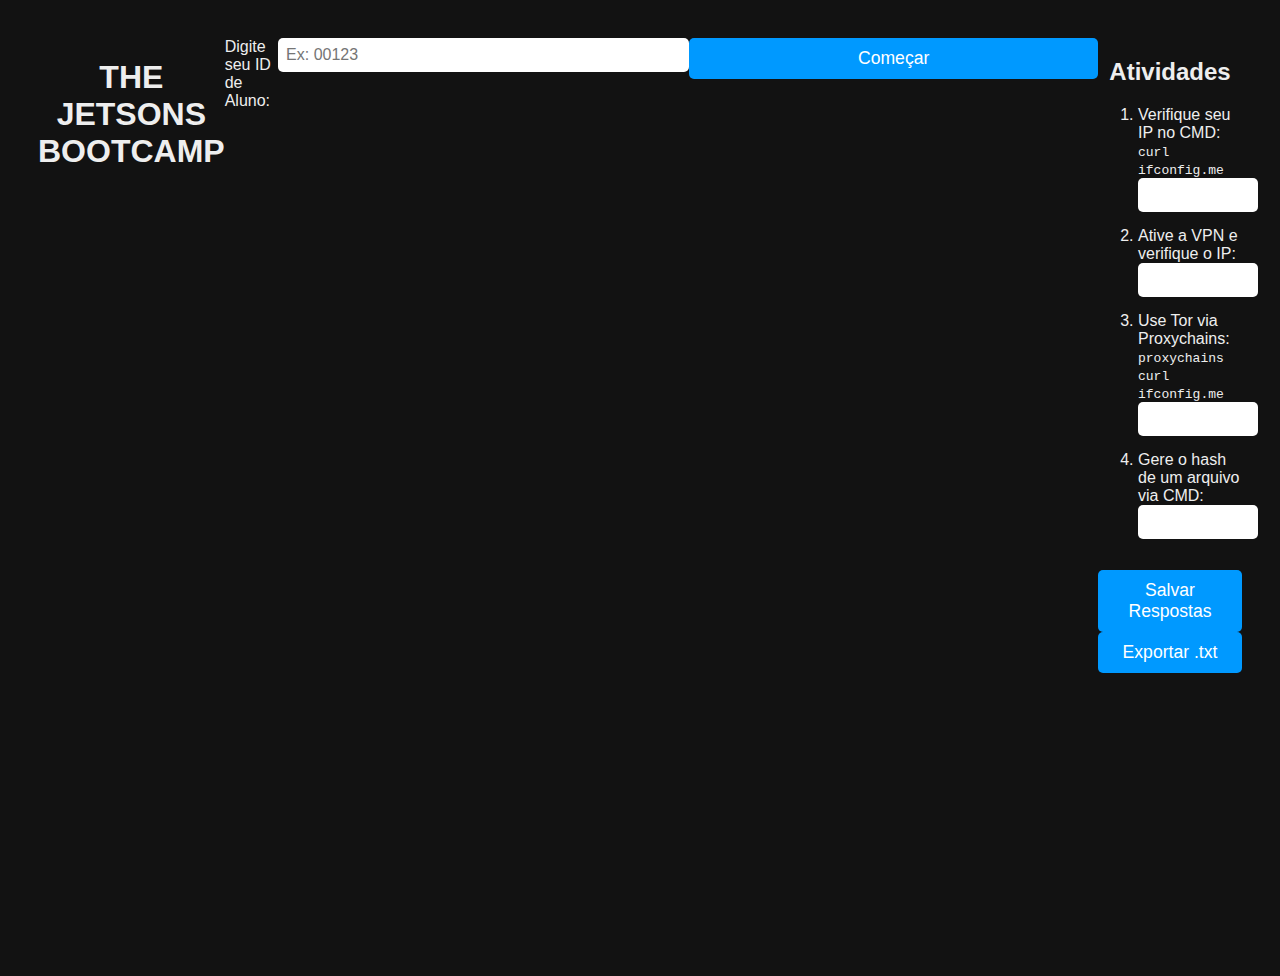
<file: index.html>
<!DOCTYPE html>
<html lang="pt-br">
<head>
  <meta charset="UTF-8">
  <title>THE_JETSONS_BOOTCAMP</title>
  <link rel="stylesheet" href="style.css">
</head>
<body>
  <h1>THE JETSONS BOOTCAMP</h1>

  <label for="studentId">Digite seu ID de Aluno:</label>
  <input type="text" id="studentId" placeholder="Ex: 00123">
  <button onclick="startBootcamp()">Começar</button>

  <div id="activities" class="hidden">
    <h2>Atividades</h2>
    <form onsubmit="saveAnswers(); return false;">
      <ol>
        <li>
          Verifique seu IP no CMD: <code>curl ifconfig.me</code><br/>
          <input type="text" id="ipNormal">
        </li>
        <li>
          Ative a VPN e verifique o IP:<br/>
          <input type="text" id="ipVPN">
        </li>
        <li>
          Use Tor via Proxychains: <code>proxychains curl ifconfig.me</code><br/>
          <input type="text" id="ipTor">
        </li>
        <li>
          Gere o hash de um arquivo via CMD:<br/>
          <input type="text" id="hash">
        </li>
      </ol>
      <button type="submit">Salvar Respostas</button>
      <button type="button" onclick="exportAnswers()">Exportar .txt</button>
    </form>
  </div>

  <script src="script.js"></script>
</body>
</html>
</file>
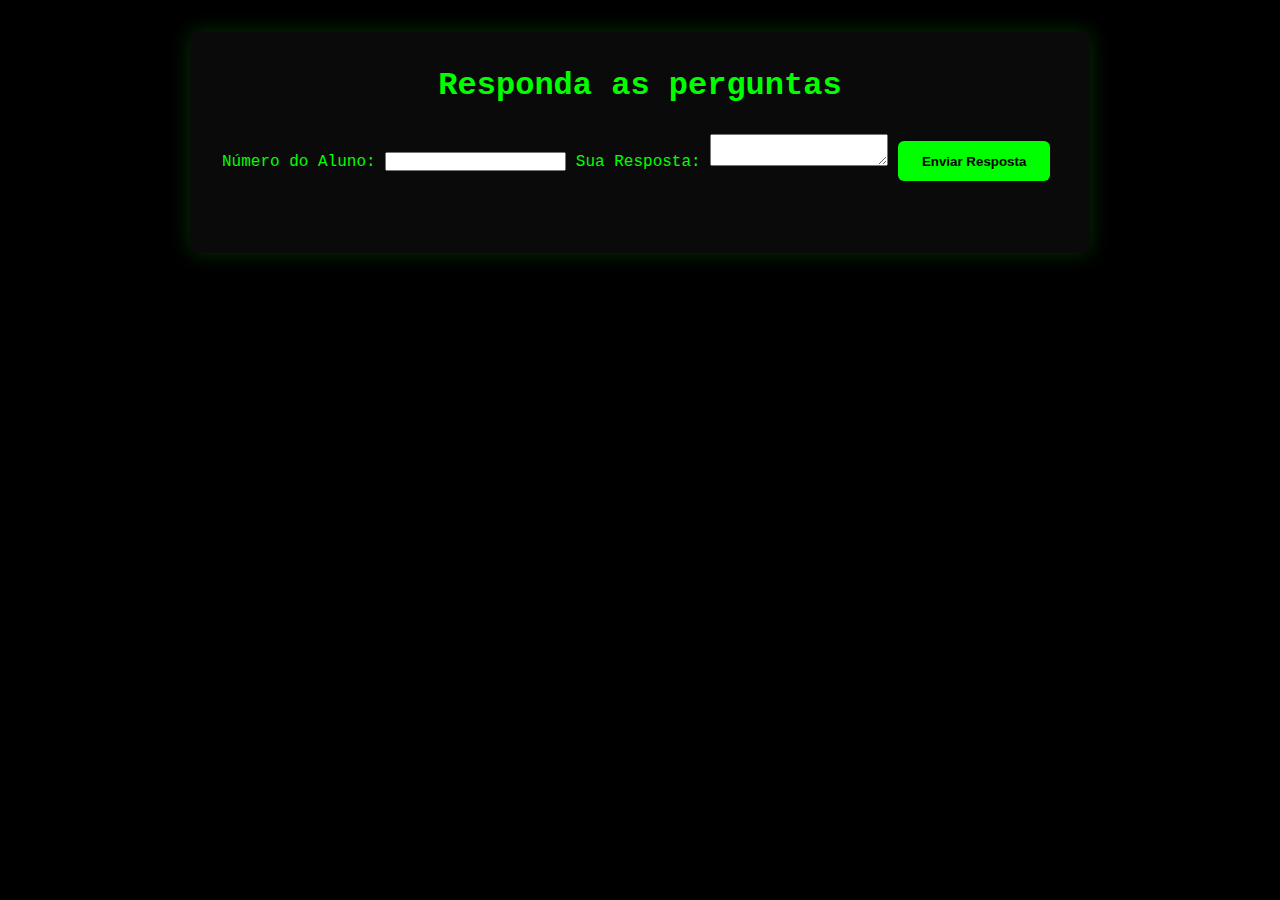
<file: formulario.html>
<!DOCTYPE html>
<html lang="pt-BR">
<head>
  <meta charset="UTF-8" />
  <title>Formulário de Respostas</title>
  <link rel="stylesheet" href="assets/css/style.css" />
</head>
<body>
  <div class="container">
    <h1>Responda as perguntas</h1>

    <form id="respostaForm">
      <label for="userId">Número do Aluno:</label>
      <input type="text" id="userId" required />

      <label for="resposta">Sua Resposta:</label>
      <textarea id="resposta" required></textarea>

      <input type="hidden" id="modulo" value="Modulo 1" />

      <button type="button" onclick="enviar()">Enviar Resposta</button>
    </form>

    <p id="mensagem" style="margin-top: 1rem;"></p>
  </div>

  <script>
    function enviar() {
      const userId = document.getElementById("userId").value.trim();
      const resposta = document.getElementById("resposta").value.trim();
      const modulo = document.getElementById("modulo").value;

      if (!userId || !resposta) {
        document.getElementById("mensagem").textContent = "Preencha todos os campos.";
        return;
      }

      const dados = {
        timestamp: new Date().toISOString(),
        userId,
        modulo,
        ipNormal: "",
        ipVpn: "",
        ipTor: "",
        hash: resposta, // usa o campo de resposta como "hash"
        phishing: "",
        nota: ""
      };

      fetch("https://script.google.com/macros/s/AKfycbz8EzKpLCoQaJYScfwJZyRFGecWTiREkHI8RXypl4IDG2lc46TVowZwq_-0qzPmvpSAeA/exec", {
        method: "POST",
        headers: {
          "Content-Type": "application/json"
        },
        body: JSON.stringify(dados)
      })
        .then(res => res.json())
        .then(retorno => {
          document.getElementById("mensagem").textContent = retorno.mensagem;
        })
        .catch(err => {
          console.error("Erro:", err);
          document.getElementById("mensagem").textContent = "Erro ao enviar. Tente novamente.";
        });
    }
  </script>
</body>
</html>
</file>
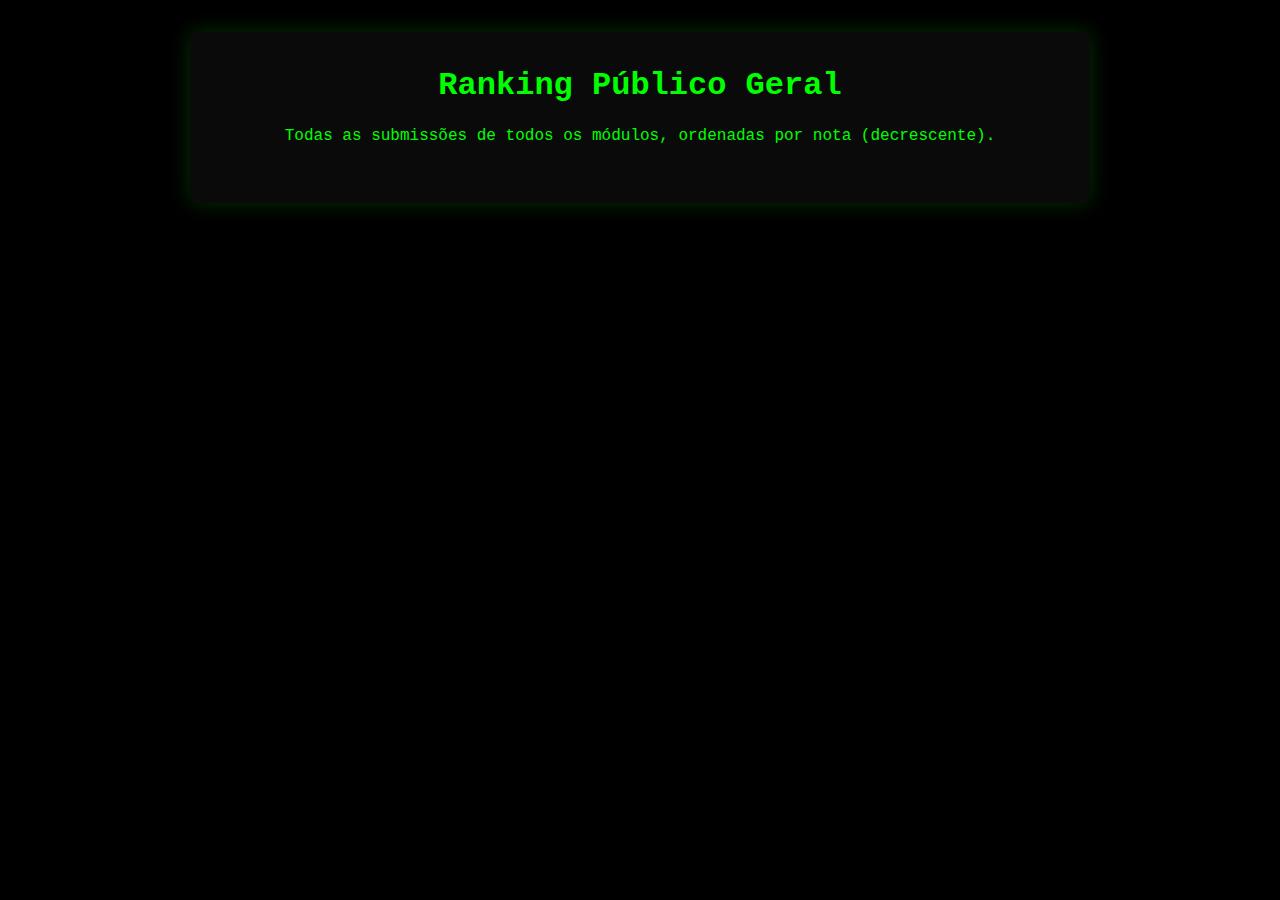
<file: hanking.html>
<!DOCTYPE html>
<html lang="pt-BR">
<head>
  <meta charset="UTF-8" />
  <meta name="viewport" content="width=device-width, initial-scale=1" />
  <title>THE_JETSONS_BOOTCAMP – Ranking Público</title>
  <link rel="stylesheet" href="assets/css/style.css" />
</head>
<body>
  <div class="container">
    <h1>Ranking Público Geral</h1>
    <p>Todas as submissões de todos os módulos, ordenadas por nota (decrescente).</p>
    <div id="tabelaRanking" style="margin-top:1rem;"></div>
  </div>

  <script>
    // Link CSV público da aba "Respostas" da sua planilha
    var URL_CSV =
      "https://docs.google.com/spreadsheets/d/1wcNifnoergqUF7cC7aukxyQIyQTvyUixiiQb0l66sxM/pub?output=csv";

    // Converte CSV em array de objetos
    async function fetchRanking() {
      var resp = await fetch(URL_CSV);
      var csvText = await resp.text();
      var linhas = csvText.trim().split('\n');
      var cabecalho = linhas[0].split(',');
      var dados = linhas.slice(1).map(function(linha) {
        var valores = linha.split(',');
        var obj = {};
        cabecalho.forEach(function(col, idx) {
          obj[col.trim()] = valores[idx] ? valores[idx].trim() : "";
        });
        return obj;
      });
      return dados;
    }

    // Ao carregar, obtém ranking e exibe
    window.addEventListener('DOMContentLoaded', async function() {
      var dados = await fetchRanking();
      // Filtra apenas entradas com "Nota" numérica válida
      var filtrados = dados.filter(function(item) {
        return !isNaN(parseInt(item.Nota));
      });
      // Ordena decrescente pela nota
      filtrados.sort(function(a, b) {
        return parseInt(b.Nota) - parseInt(a.Nota);
      });
      // Monta tabela HTML simples
      var html = '<table style="width:100%; border-collapse:collapse;">';
      html += `
        <tr style="border-bottom:1px solid var(--accent-green);">
          <th style="text-align:left; padding:8px;">Módulo</th>
          <th style="text-align:left; padding:8px;">UserID</th>
          <th style="text-align:left; padding:8px;">Nota</th>
          <th style="text-align:left; padding:8px;">Timestamp</th>
        </tr>`;
      filtrados.forEach(function(item) {
        html += `
          <tr style="border-bottom:1px solid #333;">
            <td style="padding:8px;">${item.Módulo}</td>
            <td style="padding:8px;">${item.UserID}</td>
            <td style="padding:8px;">${item.Nota}</td>
            <td style="padding:8px;">${item.Timestamp}</td>
          </tr>`;
      });
      html += '</table>';
      document.getElementById('tabelaRanking').innerHTML = html;
    });
  </script>
</body>
</html>
</file>
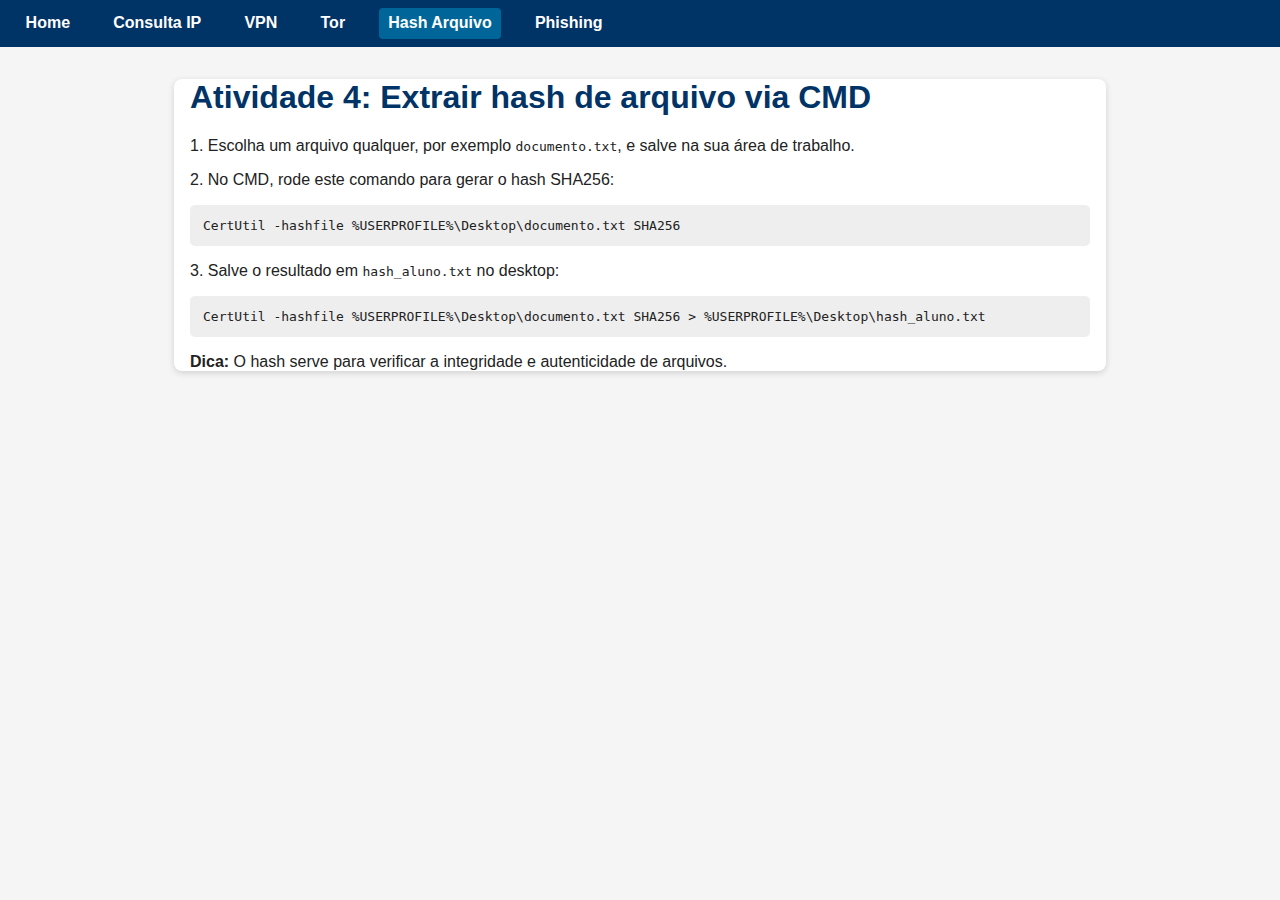
<file: hash.html>
<!DOCTYPE html>
<html lang="pt-BR">
<head>
  <meta charset="UTF-8" />
  <meta name="viewport" content="width=device-width, initial-scale=1" />
  <title>Hash de Arquivo - THE_JETSONS_BOOTCAMP</title>
  <link rel="stylesheet" href="styles.css" />
</head>
<body>
<nav>
  <ul>
    <li><a href="index.html">Home</a></li>
    <li><a href="ip.html">Consulta IP</a></li>
    <li><a href="vpn.html">VPN</a></li>
    <li><a href="tor.html">Tor</a></li>
    <li><a href="hash.html" class="active">Hash Arquivo</a></li>
    <li><a href="phishing.html">Phishing</a></li>
  </ul>
</nav>

<main>
  <h1>Atividade 4: Extrair hash de arquivo via CMD</h1>
  <p>1. Escolha um arquivo qualquer, por exemplo <code>documento.txt</code>, e salve na sua área de trabalho.</p>
  <p>2. No CMD, rode este comando para gerar o hash SHA256:</p>
  <pre><code>CertUtil -hashfile %USERPROFILE%\Desktop\documento.txt SHA256</code></pre>
  <p>3. Salve o resultado em <code>hash_aluno.txt</code> no desktop:</p>
  <pre><code>CertUtil -hashfile %USERPROFILE%\Desktop\documento.txt SHA256 > %USERPROFILE%\Desktop\hash_aluno.txt</code></pre>

  <p><strong>Dica:</strong> O hash serve para verificar a integridade e autenticidade de arquivos.</p>
</main>
</body>
</html>
</file>
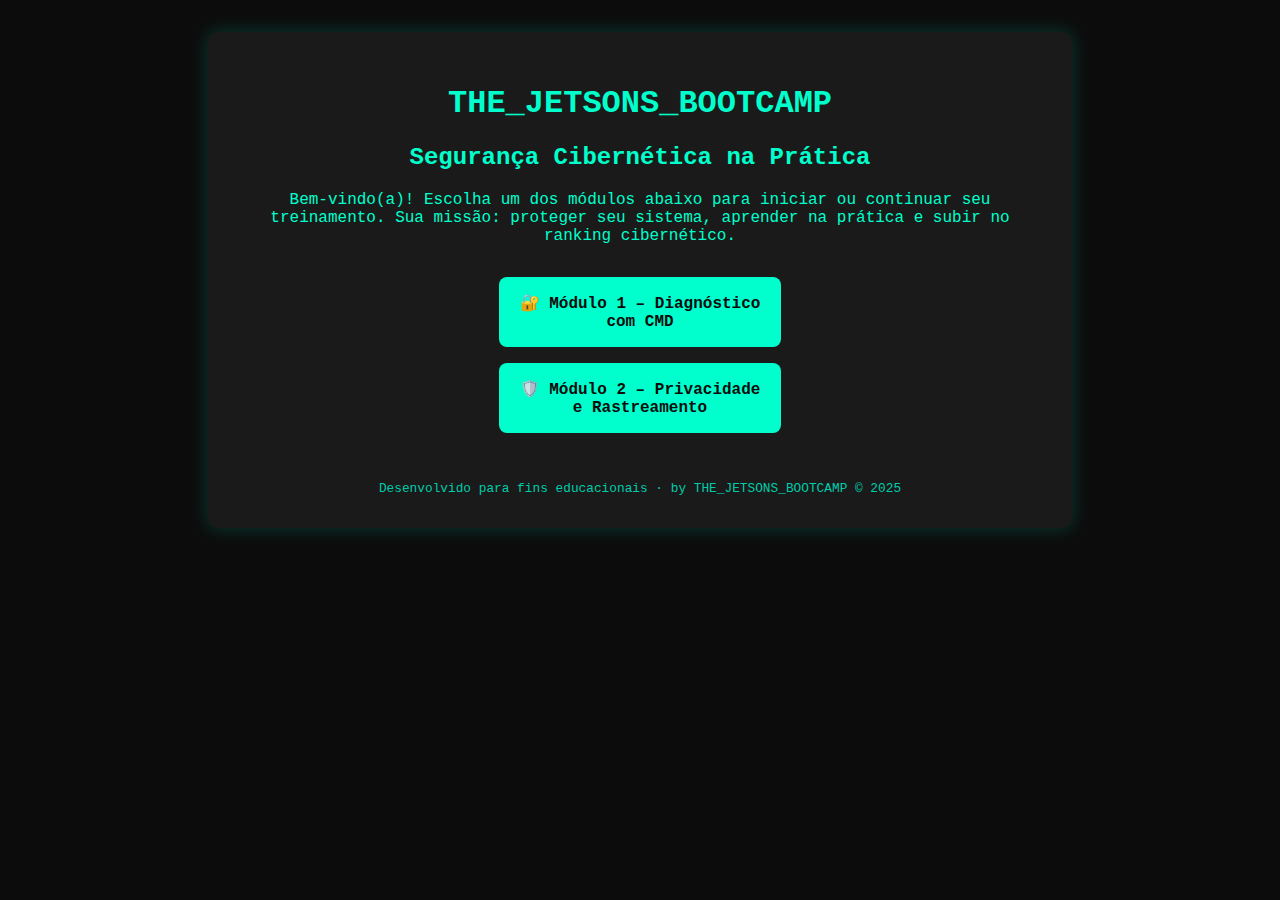
<file: home.html>
<!DOCTYPE html>
<html lang="pt-BR">
<head>
  <meta charset="UTF-8">
  <title>THE_JETSONS_BOOTCAMP - Início</title>
  <style>
    body {
      background-color: #0c0c0c;
      color: #00ffcc;
      font-family: 'Courier New', Courier, monospace;
      margin: 0;
      padding: 2rem;
      display: flex;
      flex-direction: column;
      align-items: center;
    }
    .container {
      background: #1a1a1a;
      padding: 2rem;
      border-radius: 10px;
      max-width: 800px;
      width: 100%;
      box-shadow: 0 0 20px rgba(0, 255, 204, 0.2);
    }
    h1, h2 {
      text-align: center;
      color: #00ffcc;
    }
    p {
      text-align: center;
      margin-bottom: 2rem;
    }
    a.button {
      display: block;
      margin: 1rem auto;
      padding: 1rem;
      background-color: #00ffcc;
      color: #0c0c0c;
      text-align: center;
      text-decoration: none;
      border-radius: 8px;
      font-weight: bold;
      width: 250px;
      transition: background 0.3s;
    }
    a.button:hover {
      background-color: #00ccaa;
    }
    footer {
      margin-top: 3rem;
      font-size: 0.8rem;
      color: #00ccaa;
      text-align: center;
    }
  </style>
</head>
<body>
  <div class="container">
    <h1>THE_JETSONS_BOOTCAMP</h1>
    <h2>Segurança Cibernética na Prática</h2>
    <p>Bem-vindo(a)! Escolha um dos módulos abaixo para iniciar ou continuar seu treinamento. Sua missão: proteger seu sistema, aprender na prática e subir no ranking cibernético.</p>

    <a href="modulo1.html" class="button">🔐 Módulo 1 – Diagnóstico com CMD</a>
    <a href="modulo2.html" class="button">🛡️ Módulo 2 – Privacidade e Rastreamento</a>

    <footer>
      Desenvolvido para fins educacionais · by THE_JETSONS_BOOTCAMP © 2025
    </footer>
  </div>
</body>
</html>
</file>
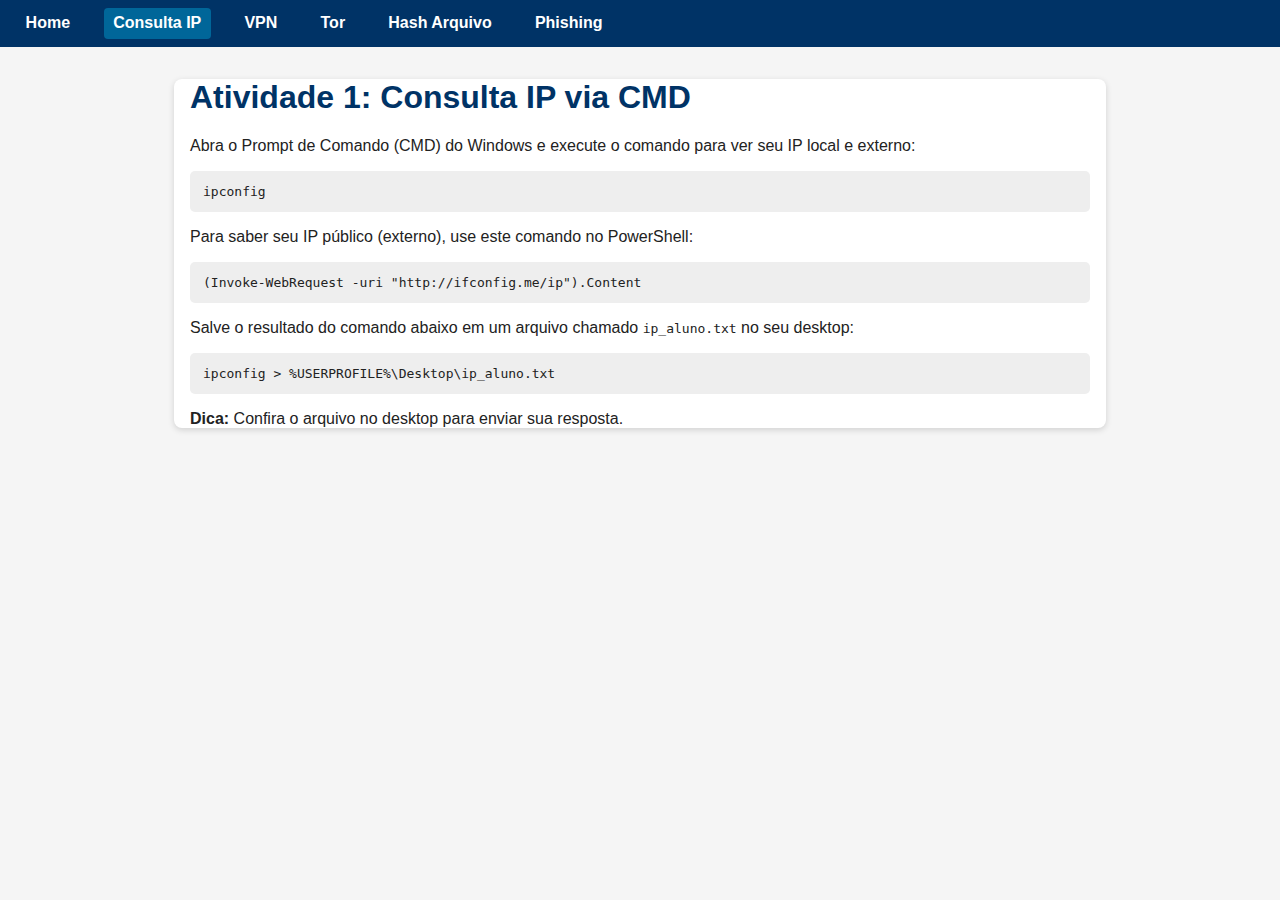
<file: ip.html>
<!DOCTYPE html>
<html lang="pt-BR">
<head>
  <meta charset="UTF-8" />
  <meta name="viewport" content="width=device-width, initial-scale=1" />
  <title>Consulta IP - THE_JETSONS_BOOTCAMP</title>
  <link rel="stylesheet" href="styles.css" />
</head>
<body>
<nav>
  <ul>
    <li><a href="index.html">Home</a></li>
    <li><a href="ip.html" class="active">Consulta IP</a></li>
    <li><a href="vpn.html">VPN</a></li>
    <li><a href="tor.html">Tor</a></li>
    <li><a href="hash.html">Hash Arquivo</a></li>
    <li><a href="phishing.html">Phishing</a></li>
  </ul>
</nav>

<main>
  <h1>Atividade 1: Consulta IP via CMD</h1>
  <p>Abra o Prompt de Comando (CMD) do Windows e execute o comando para ver seu IP local e externo:</p>
  <pre><code>ipconfig</code></pre>
  <p>Para saber seu IP público (externo), use este comando no PowerShell:</p>
  <pre><code>(Invoke-WebRequest -uri "http://ifconfig.me/ip").Content</code></pre>

  <p>Salve o resultado do comando abaixo em um arquivo chamado <code>ip_aluno.txt</code> no seu desktop:</p>
  <pre><code>ipconfig > %USERPROFILE%\Desktop\ip_aluno.txt</code></pre>

  <p><strong>Dica:</strong> Confira o arquivo no desktop para enviar sua resposta.</p>
</main>
</body>
</html>
</file>
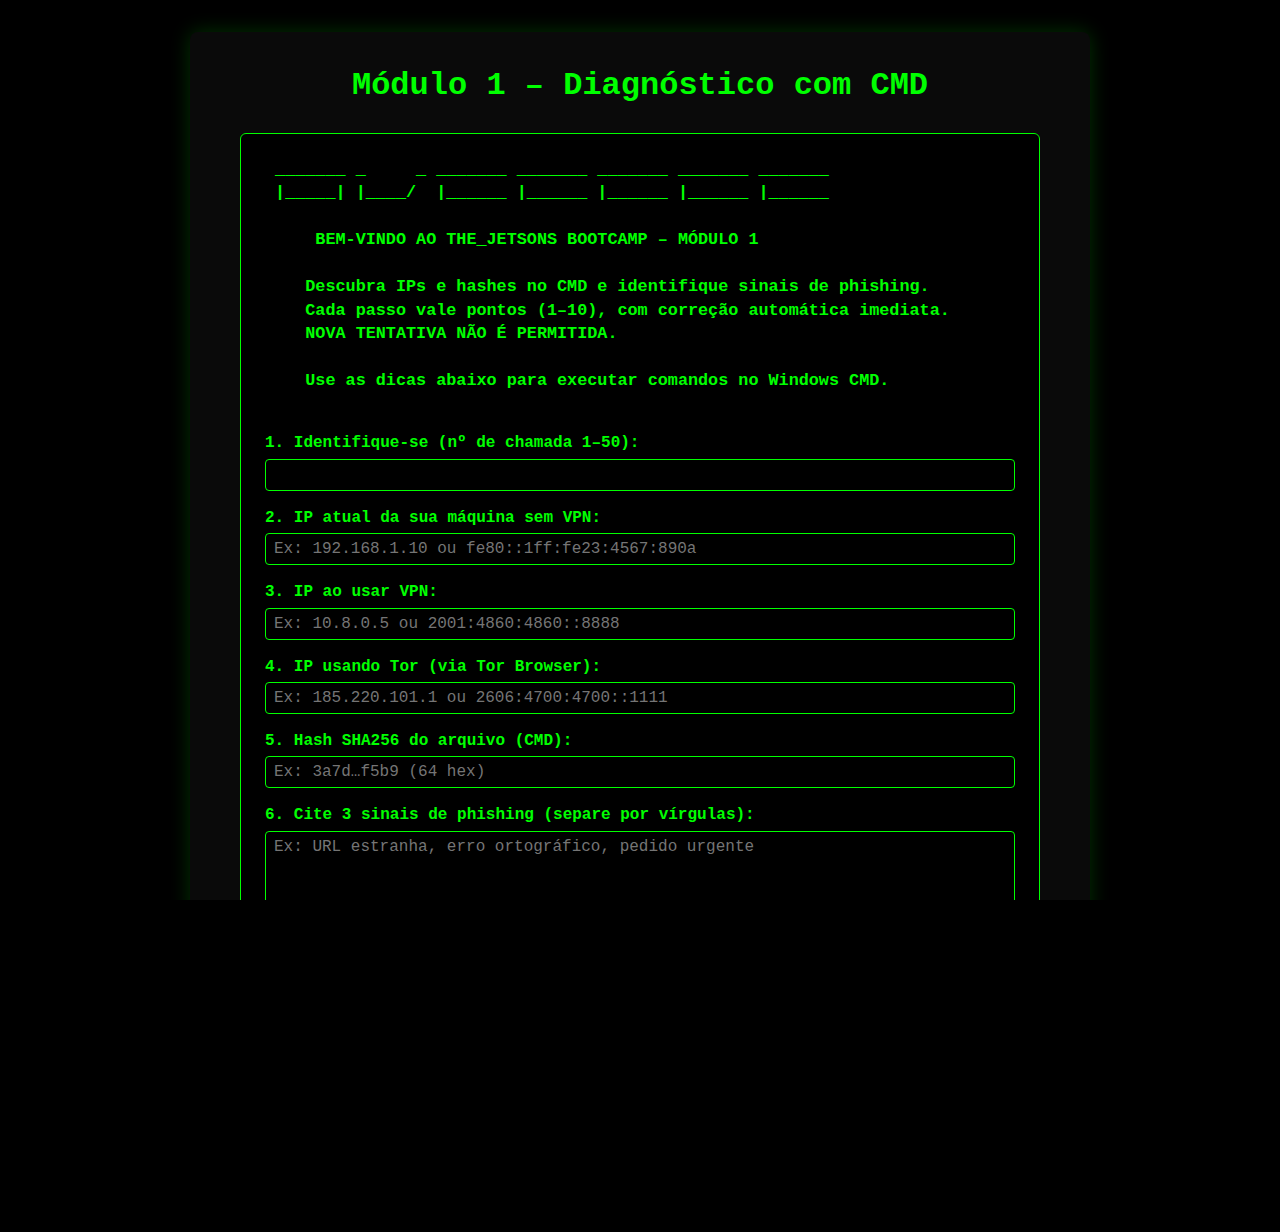
<file: modulo1.html>
<!DOCTYPE html>
<html lang="pt-BR">
<head>
  <meta charset="UTF-8" />
  <meta name="viewport" content="width=device-width, initial-scale=1" />
  <title>THE_JETSONS_BOOTCAMP – Módulo 1</title>
  <link rel="stylesheet" href="assets/css/style.css" />
</head>
<body>
  <div class="container">
    <h1>Módulo 1 – Diagnóstico com CMD</h1>
    <div class="terminal">
      <pre style="font-weight:bold;">
 _______ _     _ _______ _______ _______ _______ _______
 |_____| |____/  |______ |______ |______ |______ |______
 
     BEM-VINDO AO THE_JETSONS BOOTCAMP – MÓDULO 1

    Descubra IPs e hashes no CMD e identifique sinais de phishing.
    Cada passo vale pontos (1–10), com correção automática imediata.
    NOVA TENTATIVA NÃO É PERMITIDA.

    Use as dicas abaixo para executar comandos no Windows CMD.
      </pre>

      <form id="formModulo1">
        <!-- 1) Número de Identificação -->
        <label for="userId">1. Identifique-se (nº de chamada 1–50):</label>
        <input type="number" id="userId" name="userId" min="1" max="50" required />
        <div id="errorUserId" class="error"></div>

        <!-- 2) IP sem VPN -->
        <label for="ipNormal">2. IP atual da sua máquina sem VPN:</label>
        <input type="text" id="ipNormal" name="ipNormal"
               placeholder="Ex: 192.168.1.10 ou fe80::1ff:fe23:4567:890a" required />
        <div id="errorIpNormal" class="error"></div>

        <!-- 3) IP com VPN -->
        <label for="ipVpn">3. IP ao usar VPN:</label>
        <input type="text" id="ipVpn" name="ipVpn"
               placeholder="Ex: 10.8.0.5 ou 2001:4860:4860::8888" required />
        <div id="errorIpVpn" class="error"></div>

        <!-- 4) IP com Tor -->
        <label for="ipTor">4. IP usando Tor (via Tor Browser):</label>
        <input type="text" id="ipTor" name="ipTor"
               placeholder="Ex: 185.220.101.1 ou 2606:4700:4700::1111" required />
        <div id="errorIpTor" class="error"></div>

        <!-- 5) Hash SHA256 -->
        <label for="hashDoc">5. Hash SHA256 do arquivo (CMD):</label>
        <input type="text" id="hashDoc" name="hashDoc"
               placeholder="Ex: 3a7d…f5b9 (64 hex)" required />
        <div id="errorHash" class="error"></div>

        <!-- 6) Sinais de Phishing -->
        <label for="phishingDetect">
          6. Cite 3 sinais de phishing (separe por vírgulas):
        </label>
        <textarea id="phishingDetect" name="phishingDetect" rows="4"
                  placeholder="Ex: URL estranha, erro ortográfico, pedido urgente"
                  required></textarea>
        <div id="errorPhishing" class="error"></div>

        <button type="button" id="btnEnviar1" onclick="avaliarModulo1()">Enviar e Ver Nota</button>
      </form>

      <div id="resultadoModulo1" style="margin-top:1.5rem;"></div>

      <!-- Botão Voltar ao Menu -->
      <a href="index.html" class="button" style="margin-top:1rem;">↩️ Voltar ao Menu</a>
    </div>
  </div>

  <script>
    // Validação IPv4
    function isIPv4(ip) {
      var partes = ip.split('.');
      if (partes.length !== 4) return false;
      for (var i = 0; i < partes.length; i++) {
        var p = partes[i];
        if (!/^\d+$/.test(p)) return false;
        var num = parseInt(p, 10);
        if (num < 0 || num > 255) return false;
      }
      return true;
    }

    // Validação IPv6 (8 grupos hex de 1–4 dígitos separados por ":")
    function isIPv6(ip) {
      var regexIPv6 = /^([0-9a-fA-F]{1,4}:){7}[0-9a-fA-F]{1,4}$/;
      return regexIPv6.test(ip);
    }

    // Validação combinada (IPv4 ou IPv6)
    function validaIP(ip) {
      return isIPv4(ip) || isIPv6(ip);
    }

    function avaliarModulo1() {
      // Desabilita o botão para impedir nova tentativa
      document.getElementById('btnEnviar1').disabled = true;

      // Limpa erros anteriores
      document.getElementById('errorUserId').textContent = '';
      document.getElementById('errorIpNormal').textContent = '';
      document.getElementById('errorIpVpn').textContent = '';
      document.getElementById('errorIpTor').textContent = '';
      document.getElementById('errorHash').textContent = '';
      document.getElementById('errorPhishing').textContent = '';

      var total = 0;

      // 1) Número de Identificação (1 ponto)
      var userId = document.getElementById('userId').value.trim();
      if (!userId || isNaN(userId) || +userId < 1 || +userId > 50) {
        document.getElementById('errorUserId').textContent = 'Informe um número entre 1 e 50.';
      } else {
        total += 1;
      }

      // 2) IP sem VPN (2 pontos)
      var ipNormal = document.getElementById('ipNormal').value.trim();
      if (!validaIP(ipNormal)) {
        document.getElementById('errorIpNormal').textContent =
          'IP inválido (IPv4 ou IPv6 esperado).';
      } else {
        total += 2;
      }

      // 3) IP com VPN (2 pontos)
      var ipVpn = document.getElementById('ipVpn').value.trim();
      if (!validaIP(ipVpn)) {
        document.getElementById('errorIpVpn').textContent =
          'IP inválido (IPv4 ou IPv6 esperado).';
      } else {
        total += 2;
      }

      // 4) IP com Tor (2 pontos)
      var ipTor = document.getElementById('ipTor').value.trim();
      if (!validaIP(ipTor)) {
        document.getElementById('errorIpTor').textContent =
          'IP inválido (IPv4 ou IPv6 esperado).';
      } else {
        total += 2;
      }

      // 5) Hash SHA256 (1 ponto)
      var hash = document.getElementById('hashDoc').value.trim();
      if (!/^[a-f0-9]{64}$/i.test(hash)) {
        document.getElementById('errorHash').textContent =
          'Hash SHA256 inválido (precisa ter 64 caracteres hexadecimais).';
      } else {
        total += 1;
      }

      // 6) Sinais de Phishing (1 ponto; conta itens separados por vírgula)
      var phishingText = document.getElementById('phishingDetect').value.trim();
      var itens = phishingText.split(',')
        .map(function(s) { return s.trim(); })
        .filter(function(s) { return s !== ''; });
      if (itens.length < 3) {
        document.getElementById('errorPhishing').textContent =
          'Informe ao menos 3 sinais, separados por vírgula.';
      } else {
        total += 1;
      }

      // 7) Bônus de preenchimento completo (2 pontos se total ≥ 8)
      if (total >= 8) {
        total += 2;
      }
      if (total > 10) total = 10;

      // Exibe resultado ao aluno
      var resDiv = document.getElementById('resultadoModulo1');
      resDiv.innerHTML = `
        <h2>✅ Sua Nota no Módulo 1: ${total} / 10</h2>
        <ul style="margin-left:1.2rem;">
          <li>1 ponto – Número de chamada válido (1–50)</li>
          <li>2 pontos – IP sem VPN (IPv4 ou IPv6 correto)</li>
          <li>2 pontos – IP com VPN (IPv4 ou IPv6 correto)</li>
          <li>2 pontos – IP via Tor (IPv4 ou IPv6 correto)</li>
          <li>1 ponto – Hash SHA256 válido (64 hexadecimais)</li>
          <li>1 ponto – ≥ 3 sinais de phishing (separados por vírgula)</li>
          <li>2 pontos – Bônus se os itens acima (1–6) estiverem corretos</li>
        </ul>
      `;

      // --- ENVIO AO BACKEND (Apps Script) ---
      var URL_DO_WEB_APP =
        "https://script.google.com/macros/s/AKfycbz8EzKpLCoQaJYScfwJZyRFGecWTiREkHI8RXypl4IDG2lc46TVowZwq_-0qzPmvpSAeA/exec";

      var payload = {
        modulo: 'Módulo 1',
        userId: userId,
        ipNormal: ipNormal,
        ipVpn: ipVpn,
        ipTor: ipTor,
        hash: hash,
        phishing: phishingText,
        nota: total,
        timestamp: new Date().toISOString()
      };

      fetch(URL_DO_WEB_APP, {
        method: 'POST',
        mode: 'no-cors',
        headers: { 'Content-Type': 'application/json' },
        body: JSON.stringify(payload)
      }).catch(function() {
        // Ignora erro de CORS, se ocorrer
      });
    }
  </script>
</body>
</html>
</file>
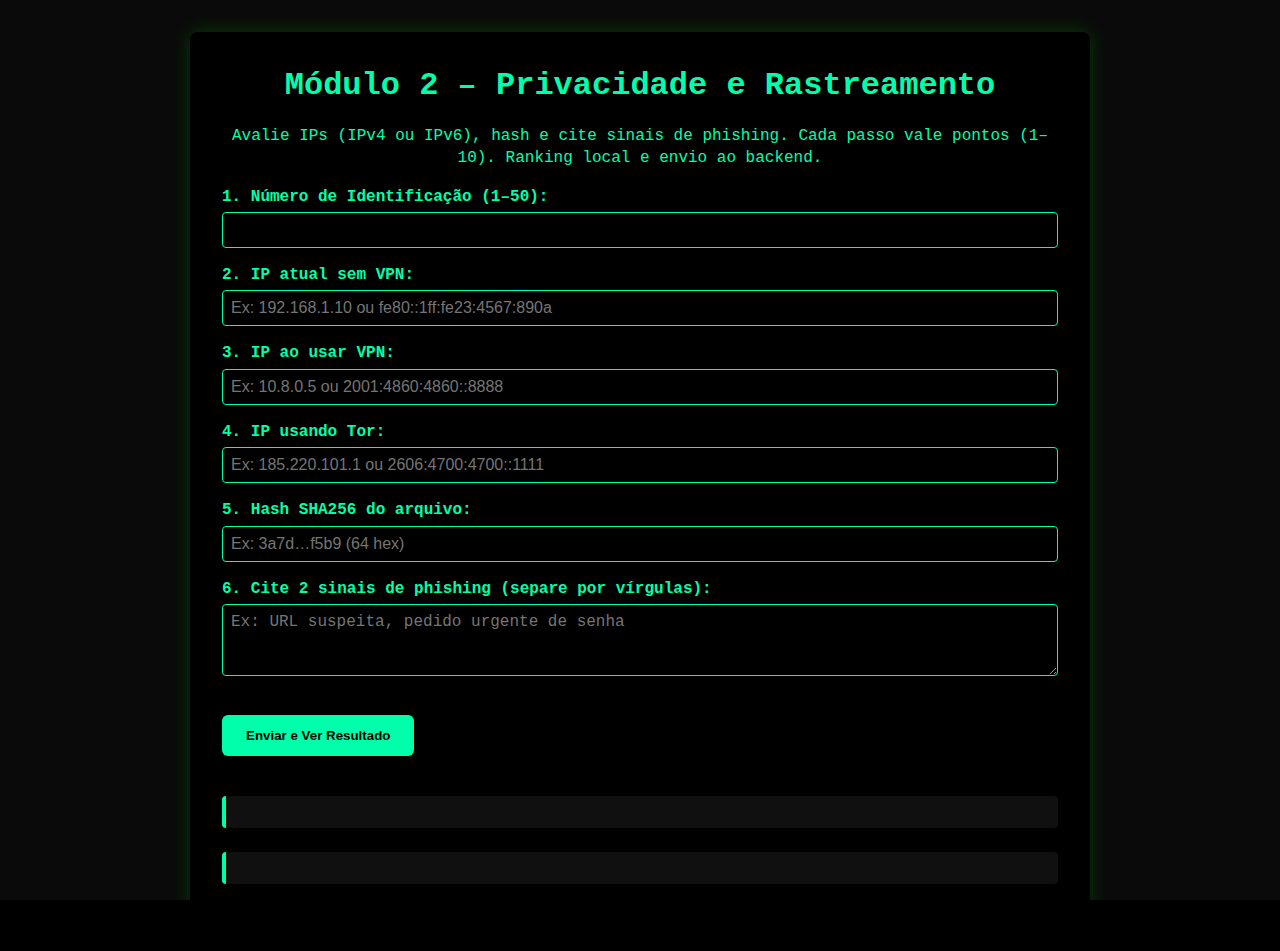
<file: modulo2.html>
<!DOCTYPE html>
<html lang="pt-BR">
<head>
  <meta charset="UTF-8" />
  <meta name="viewport" content="width=device-width, initial-scale=1" />
  <title>THE_JETSONS_BOOTCAMP – Módulo 2</title>
  <link rel="stylesheet" href="assets/css/style.css" />
</head>
<body class="module2-body">
  <div class="module2-container">
    <h1>Módulo 2 – Privacidade e Rastreamento</h1>
    <p style="text-align:center; color: var(--accent-light); margin-bottom:1rem;">
      Avalie IPs (IPv4 ou IPv6), hash e cite sinais de phishing.
      Cada passo vale pontos (1–10). Ranking local e envio ao backend.
    </p>

    <form id="formModulo2">
      <!-- 1) Número de Identificação -->
      <label for="userId2">1. Número de Identificação (1–50):</label>
      <input type="number" id="userId2" name="userId2" min="1" max="50" required />
      <div id="errorUser2" class="error"></div>

      <!-- 2) IP sem VPN -->
      <label for="ipNormal2">2. IP atual sem VPN:</label>
      <input type="text" id="ipNormal2" name="ipNormal2"
             placeholder="Ex: 192.168.1.10 ou fe80::1ff:fe23:4567:890a" required />
      <div id="errorIpNorm2" class="error"></div>

      <!-- 3) IP com VPN -->
      <label for="ipVpn2">3. IP ao usar VPN:</label>
      <input type="text" id="ipVpn2" name="ipVpn2"
             placeholder="Ex: 10.8.0.5 ou 2001:4860:4860::8888" required />
      <div id="errorIpVpn2" class="error"></div>

      <!-- 4) IP com Tor -->
      <label for="ipTor2">4. IP usando Tor:</label>
      <input type="text" id="ipTor2" name="ipTor2"
             placeholder="Ex: 185.220.101.1 ou 2606:4700:4700::1111" required />
      <div id="errorIpTor2" class="error"></div>

      <!-- 5) Hash SHA256 -->
      <label for="hashFile2">5. Hash SHA256 do arquivo:</label>
      <input type="text" id="hashFile2" name="hashFile2"
             placeholder="Ex: 3a7d…f5b9 (64 hex)" required />
      <div id="errorHash2" class="error"></div>

      <!-- 6) Sinais de Phishing -->
      <label for="phishingDetect2">
        6. Cite 2 sinais de phishing (separe por vírgulas):
      </label>
      <textarea id="phishingDetect2" name="phishingDetect2" rows="3"
                placeholder="Ex: URL suspeita, pedido urgente de senha"
                required></textarea>
      <div id="errorPhishing2" class="error"></div>

      <button type="button" onclick="avaliarModulo2()">Enviar e Ver Resultado</button>
    </form>

    <!-- Exibição de nota e ranking -->
    <div id="resultadoModulo2"></div>
    <div id="rankingModulo2"></div>
  </div>

  <script>
    // Validação IPv4
    function isIPv4(ip) {
      var partes = ip.split('.');
      if (partes.length !== 4) return false;
      for (var i = 0; i < partes.length; i++) {
        var p = partes[i];
        if (!/^\d+$/.test(p)) return false;
        var num = parseInt(p, 10);
        if (num < 0 || num > 255) return false;
      }
      return true;
    }

    // Validação IPv6 (8 grupos hex de 1–4 dígitos separados por ":")
    function isIPv6(ip) {
      var regexIPv6 = /^([0-9a-fA-F]{1,4}:){7}[0-9a-fA-F]{1,4}$/;
      return regexIPv6.test(ip);
    }

    // Validação combinada (IPv4 ou IPv6)
    function validaIP(ip) {
      return isIPv4(ip) || isIPv6(ip);
    }

    // Array local para ranking (somente sessão atual, até 10)
    var rankingLocal2 = [];

    function avaliarModulo2() {
      // Limpar erros anteriores
      document.getElementById('errorUser2').textContent = '';
      document.getElementById('errorIpNorm2').textContent = '';
      document.getElementById('errorIpVpn2').textContent = '';
      document.getElementById('errorIpTor2').textContent = '';
      document.getElementById('errorHash2').textContent = '';
      document.getElementById('errorPhishing2').textContent = '';

      var total2 = 0;

      // 1) UserID (1 ponto)
      var user2 = document.getElementById('userId2').value.trim();
      if (!user2 || isNaN(user2) || +user2 < 1 || +user2 > 50) {
        document.getElementById('errorUser2').textContent = 'Informe um número entre 1 e 50.';
      } else {
        total2 += 1;
      }

      // 2) IP sem VPN (2 pontos)
      var ipNorm2 = document.getElementById('ipNormal2').value.trim();
      if (!validaIP(ipNorm2)) {
        document.getElementById('errorIpNorm2').textContent =
          'IP inválido (IPv4 ou IPv6 esperado).';
      } else {
        total2 += 2;
      }

      // 3) IP com VPN (2 pontos)
      var ipVpn2 = document.getElementById('ipVpn2').value.trim();
      if (!validaIP(ipVpn2)) {
        document.getElementById('errorIpVpn2').textContent =
          'IP inválido (IPv4 ou IPv6 esperado).';
      } else {
        total2 += 2;
      }

      // 4) IP via Tor (2 pontos)
      var ipTor2 = document.getElementById('ipTor2').value.trim();
      if (!validaIP(ipTor2)) {
        document.getElementById('errorIpTor2').textContent =
          'IP inválido (IPv4 ou IPv6 esperado).';
      } else {
        total2 += 2;
      }

      // 5) Hash SHA256 (1 ponto)
      var hash2 = document.getElementById('hashFile2').value.trim();
      if (!/^[a-f0-9]{64}$/i.test(hash2)) {
        document.getElementById('errorHash2').textContent =
          'Hash SHA256 inválido (64 hexadecimais).';
      } else {
        total2 += 1;
      }

      // 6) Sinais de Phishing (1 ponto; conta itens separados por vírgula)
      var phishing2 = document.getElementById('phishingDetect2').value.trim();
      var itens2 = phishing2.split(',')
        .map(function(s) { return s.trim(); })
        .filter(function(s) { return s !== ''; });
      if (itens2.length < 2) {
        document.getElementById('errorPhishing2').textContent =
          'Informe ao menos 2 sinais, separados por vírgula.';
      } else {
        total2 += 1;
      }

      // 7) Bônus de IPs distintos (1 ponto)
      if (
        validaIP(ipNorm2) && validaIP(ipVpn2) && validaIP(ipTor2) &&
        ipNorm2 !== ipVpn2 && ipNorm2 !== ipTor2 && ipVpn2 !== ipTor2
      ) {
        total2 += 1;
      }

      if (total2 > 10) total2 = 10;

      // Exibe resultado ao aluno
      var res2 = document.getElementById('resultadoModulo2');
      res2.innerHTML = `
        <h2>✅ Sua Nota no Módulo 2: ${total2} / 10</h2>
        <ul style="margin-left:1.2rem;">
          <li>1 ponto – Número de chamada válido (1–50)</li>
          <li>2 pontos – IP sem VPN (IPv4 ou IPv6 correto)</li>
          <li>2 pontos – IP com VPN (IPv4 ou IPv6 correto)</li>
          <li>2 pontos – IP via Tor (IPv4 ou IPv6 correto)</li>
          <li>1 ponto – Hash SHA256 válido (64 hexadecimais)</li>
          <li>1 ponto – ≥ 2 sinais de phishing (separados por vírgula)</li>
          <li>1 ponto – Bônus se todos os 3 IPs forem distintos</li>
        </ul>
      `;

      // Atualiza ranking local (máx 10 desta sessão)
      rankingLocal2.push({ id: user2, nota: total2 });
      rankingLocal2.sort(function(a, b) { return b.nota - a.nota; });
      if (rankingLocal2.length > 10) rankingLocal2.length = 10;

      var htmlRank = '<h3>🏆 TOP 10 (Sessão Atual)</h3><ul>';
      rankingLocal2.forEach(function(entry) {
        htmlRank += `<li>#${entry.id} – ${entry.nota}/10</li>`;
      });
      htmlRank += '</ul>';
      document.getElementById('rankingModulo2').innerHTML = htmlRank;

      // --- ENVIO AO BACKEND (Apps Script) ---
      var URL_DO_WEB_APP =
        "https://script.google.com/macros/s/AKfycbxVU54KiTjv_QE2teSiZ_zGpvNmE2QXfUMsJoNSJRj5Nx4BiExiFx6BEEf0lkpmNhv5/exec";

      var payload2 = {
        modulo: 'Módulo 2',
        userId: user2,
        ipNormal: ipNorm2,
        ipVpn: ipVpn2,
        ipTor: ipTor2,
        hash: hash2,
        phishing: phishing2,
        nota: total2,
        timestamp: new Date().toISOString()
      };

      fetch(URL_DO_WEB_APP, {
        method: 'POST',
        mode: 'no-cors',
        headers: { 'Content-Type': 'application/json' },
        body: JSON.stringify(payload2)
      }).catch(function() {
        // Ignora erro de CORS, se ocorrer
      });
    }
  </script>
</body>
</html>
</file>
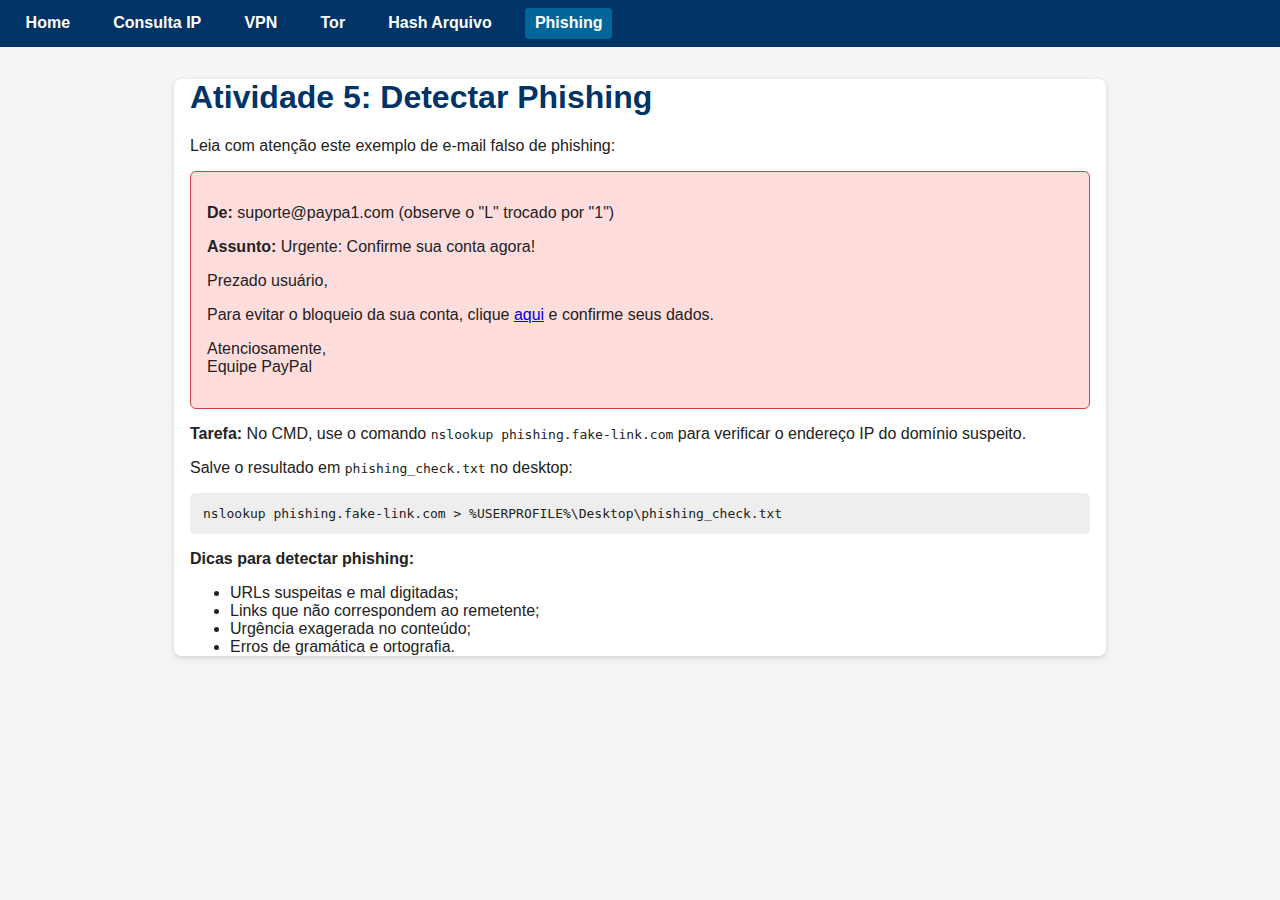
<file: phishing.html>
<!DOCTYPE html>
<html lang="pt-BR">
<head>
  <meta charset="UTF-8" />
  <meta name="viewport" content="width=device-width, initial-scale=1" />
  <title>Phishing - THE_JETSONS_BOOTCAMP</title>
  <link rel="stylesheet" href="styles.css" />
</head>
<body>
<nav>
  <ul>
    <li><a href="index.html">Home</a></li>
    <li><a href="ip.html">Consulta IP</a></li>
    <li><a href="vpn.html">VPN</a></li>
    <li><a href="tor.html">Tor</a></li>
    <li><a href="hash.html">Hash Arquivo</a></li>
    <li><a href="phishing.html" class="active">Phishing</a></li>
  </ul>
</nav>

<main>
  <h1>Atividade 5: Detectar Phishing</h1>

  <p>Leia com atenção este exemplo de e-mail falso de phishing:</p>
  <div class="phishing-example">
    <p><strong>De:</strong> suporte@paypa1.com (observe o "L" trocado por "1")</p>
    <p><strong>Assunto:</strong> Urgente: Confirme sua conta agora!</p>
    <p>Prezado usuário,</p>
    <p>Para evitar o bloqueio da sua conta, clique <a href="http://phishing.fake-link.com" target="_blank" rel="noopener noreferrer">aqui</a> e confirme seus dados.</p>
    <p>Atenciosamente,<br>Equipe PayPal</p>
  </div>

  <p><strong>Tarefa:</strong>  
  No CMD, use o comando <code>nslookup phishing.fake-link.com</code> para verificar o endereço IP do domínio suspeito.</p>
  <p>Salve o resultado em <code>phishing_check.txt</code> no desktop:</p>
  <pre><code>nslookup phishing.fake-link.com > %USERPROFILE%\Desktop\phishing_check.txt</code></pre>

  <p><strong>Dicas para detectar phishing:</strong></p>
  <ul>
    <li>URLs suspeitas e mal digitadas;</li>
    <li>Links que não correspondem ao remetente;</li>
    <li>Urgência exagerada no conteúdo;</li>
    <li>Erros de gramática e ortografia.</li>
  </ul>
</main>
</body>
</html>
</file>
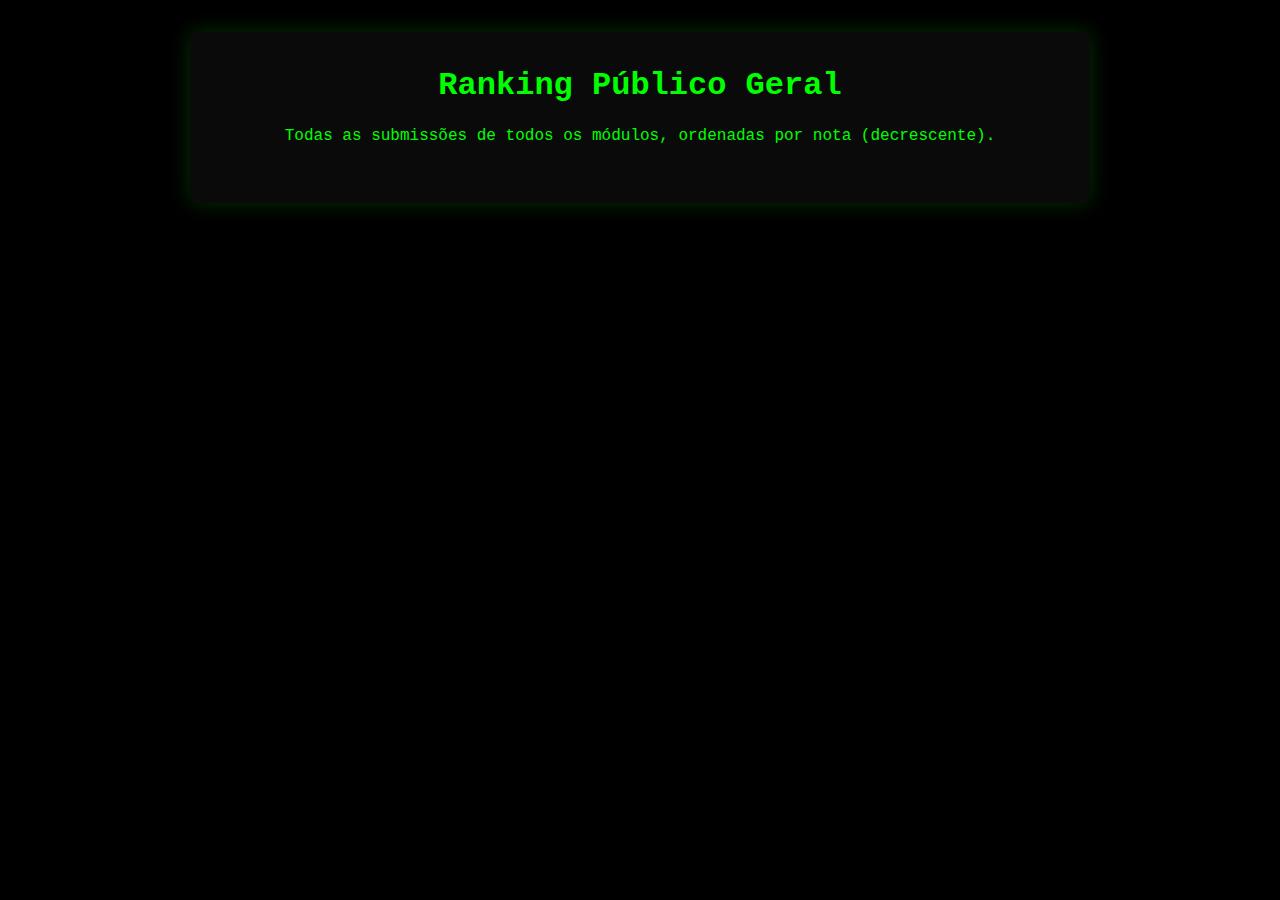
<file: ranking.html>
<!DOCTYPE html>
<html lang="pt-BR">
<head>
  <meta charset="UTF-8" />
  <meta name="viewport" content="width=device-width, initial-scale=1" />
  <title>THE_JETSONS_BOOTCAMP – Ranking Público</title>
  <link rel="stylesheet" href="assets/css/style.css" />
</head>
<body>
  <div class="container">
    <h1>Ranking Público Geral</h1>
    <p>Todas as submissões de todos os módulos, ordenadas por nota (decrescente).</p>
    <div id="tabelaRanking" style="margin-top:1rem;"></div>
  </div>

  <script>
    // Link CSV público da aba "Respostas" da sua planilha
    var URL_CSV =
      "https://docs.google.com/spreadsheets/d/1wcNifnoergqUF7cC7aukxyQIyQTvyUixiiQb0l66sxM/pub?output=csv";

    // Converte CSV em array de objetos
    async function fetchRanking() {
      var resp = await fetch(URL_CSV);
      var csvText = await resp.text();
      var linhas = csvText.trim().split('\n');
      var cabecalho = linhas[0].split(',');
      var dados = linhas.slice(1).map(function(linha) {
        var valores = linha.split(',');
        var obj = {};
        cabecalho.forEach(function(col, idx) {
          obj[col.trim()] = valores[idx] ? valores[idx].trim() : "";
        });
        return obj;
      });
      return dados;
    }

    // Ao carregar, obtém ranking e exibe
    window.addEventListener('DOMContentLoaded', async function() {
      var dados = await fetchRanking();
      // Filtra apenas entradas com "Nota" numérica válida
      var filtrados = dados.filter(function(item) {
        return !isNaN(parseInt(item.Nota));
      });
      // Ordena decrescente pela nota
      filtrados.sort(function(a, b) {
        return parseInt(b.Nota) - parseInt(a.Nota);
      });
      // Monta tabela HTML simples
      var html = '<table style="width:100%; border-collapse:collapse;">';
      html += `
        <tr style="border-bottom:1px solid var(--accent-green);">
          <th style="text-align:left; padding:8px;">Módulo</th>
          <th style="text-align:left; padding:8px;">UserID</th>
          <th style="text-align:left; padding:8px;">Nota</th>
          <th style="text-align:left; padding:8px;">Timestamp</th>
        </tr>`;
      filtrados.forEach(function(item) {
        html += `
          <tr style="border-bottom:1px solid #333;">
            <td style="padding:8px;">${item.Módulo}</td>
            <td style="padding:8px;">${item.UserID}</td>
            <td style="padding:8px;">${item.Nota}</td>
            <td style="padding:8px;">${item.Timestamp}</td>
          </tr>`;
      });
      html += '</table>';
      document.getElementById('tabelaRanking').innerHTML = html;
    });
  </script>
</body>
</html>
</file>
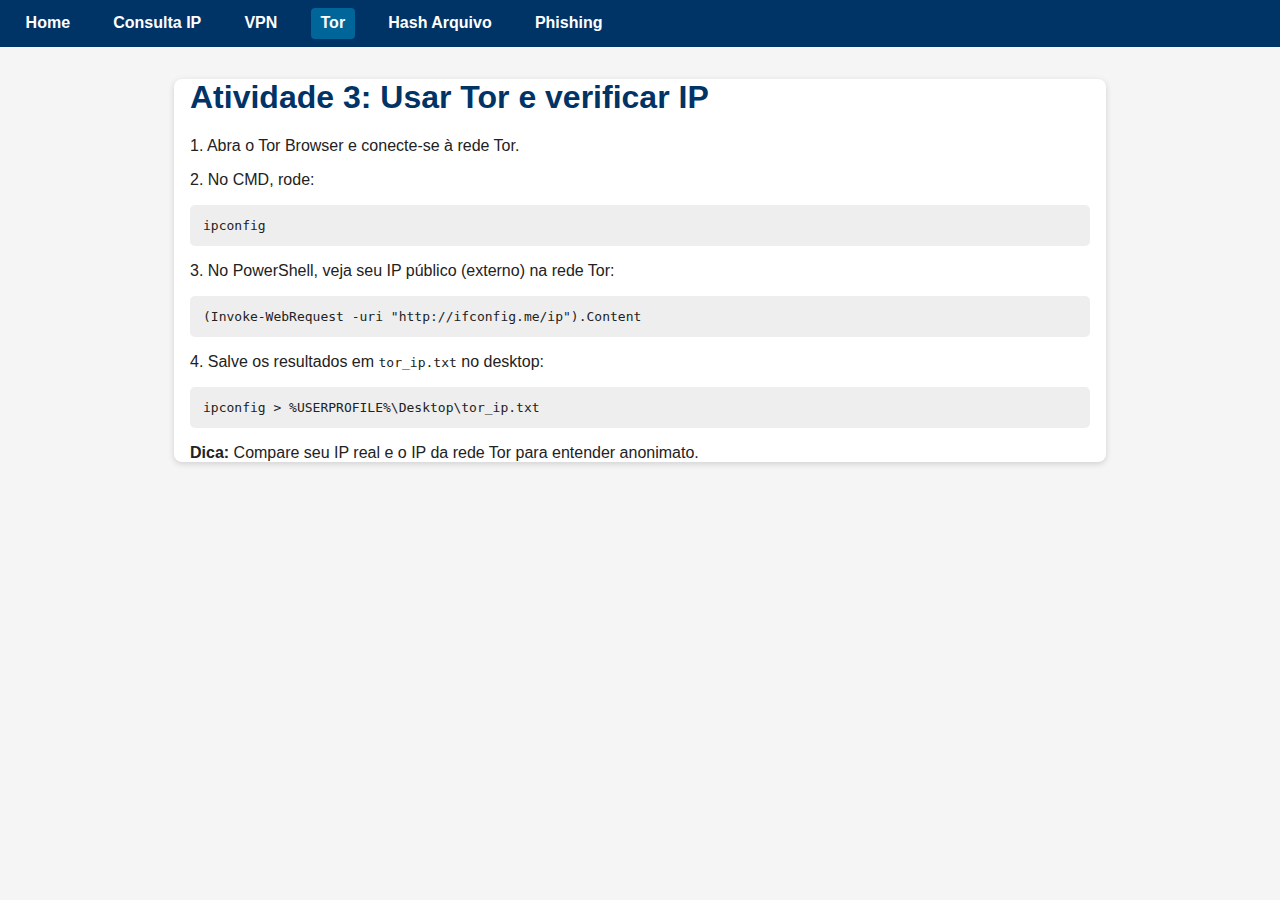
<file: tor.html>
<!DOCTYPE html>
<html lang="pt-BR">
<head>
  <meta charset="UTF-8" />
  <meta name="viewport" content="width=device-width, initial-scale=1" />
  <title>Tor - THE_JETSONS_BOOTCAMP</title>
  <link rel="stylesheet" href="styles.css" />
</head>
<body>
<nav>
  <ul>
    <li><a href="index.html">Home</a></li>
    <li><a href="ip.html">Consulta IP</a></li>
    <li><a href="vpn.html">VPN</a></li>
    <li><a href="tor.html" class="active">Tor</a></li>
    <li><a href="hash.html">Hash Arquivo</a></li>
    <li><a href="phishing.html">Phishing</a></li>
  </ul>
</nav>

<main>
  <h1>Atividade 3: Usar Tor e verificar IP</h1>
  <p>1. Abra o Tor Browser e conecte-se à rede Tor.</p>
  <p>2. No CMD, rode:</p>
  <pre><code>ipconfig</code></pre>
  <p>3. No PowerShell, veja seu IP público (externo) na rede Tor:</p>
  <pre><code>(Invoke-WebRequest -uri "http://ifconfig.me/ip").Content</code></pre>
  <p>4. Salve os resultados em <code>tor_ip.txt</code> no desktop:</p>
  <pre><code>ipconfig > %USERPROFILE%\Desktop\tor_ip.txt</code></pre>

  <p><strong>Dica:</strong> Compare seu IP real e o IP da rede Tor para entender anonimato.</p>
</main>
</body>
</html>
</file>
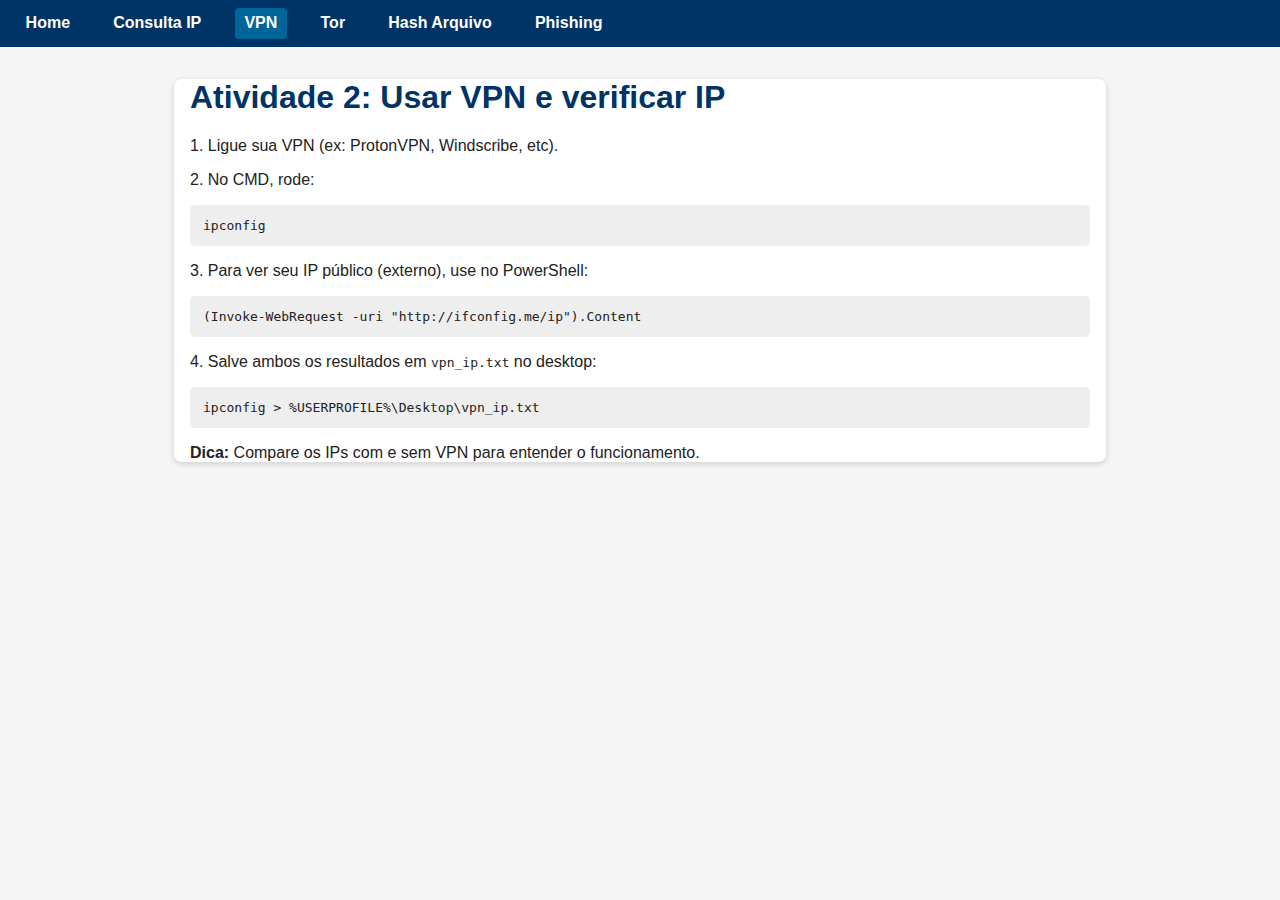
<file: vpn.html>
<!DOCTYPE html>
<html lang="pt-BR">
<head>
  <meta charset="UTF-8" />
  <meta name="viewport" content="width=device-width, initial-scale=1" />
  <title>VPN - THE_JETSONS_BOOTCAMP</title>
  <link rel="stylesheet" href="styles.css" />
</head>
<body>
<nav>
  <ul>
    <li><a href="index.html">Home</a></li>
    <li><a href="ip.html">Consulta IP</a></li>
    <li><a href="vpn.html" class="active">VPN</a></li>
    <li><a href="tor.html">Tor</a></li>
    <li><a href="hash.html">Hash Arquivo</a></li>
    <li><a href="phishing.html">Phishing</a></li>
  </ul>
</nav>

<main>
  <h1>Atividade 2: Usar VPN e verificar IP</h1>
  <p>1. Ligue sua VPN (ex: ProtonVPN, Windscribe, etc).</p>
  <p>2. No CMD, rode:</p>
  <pre><code>ipconfig</code></pre>
  <p>3. Para ver seu IP público (externo), use no PowerShell:</p>
  <pre><code>(Invoke-WebRequest -uri "http://ifconfig.me/ip").Content</code></pre>
  <p>4. Salve ambos os resultados em <code>vpn_ip.txt</code> no desktop:</p>
  <pre><code>ipconfig > %USERPROFILE%\Desktop\vpn_ip.txt</code></pre>

  <p><strong>Dica:</strong> Compare os IPs com e sem VPN para entender o funcionamento.</p>
</main>
</body>
</html>
</file>
<file: style.css>
body {
    font-family: Arial, sans-serif;
    background: #121212;
    color: #eee;
    display: flex;
    justify-content: center;
    align-items: flex-start;
    padding: 30px;
    min-height: 100vh;
}

.container {
    background: #222;
    padding: 20px 30px;
    border-radius: 10px;
    max-width: 450px;
    width: 100%;
}

h1, h2 {
    text-align: center;
    margin-bottom: 20px;
}

input[type="number"],
input[type="text"] {
    width: 100%;
    padding: 8px;
    margin-bottom: 15px;
    border-radius: 5px;
    border: none;
    font-size: 1em;
}

button {
    background: #0099ff;
    border: none;
    padding: 10px;
    width: 100%;
    border-radius: 5px;
    color: #fff;
    font-size: 1.1em;
    cursor: pointer;
}

button:hover {
    background: #007acc;
}
</file>
<file: assets/css/style.css>
/* === Variáveis de Cores Cyberpunk === */
:root {
  --bg-dark: #000000;           /* Fundo preto absoluto */
  --bg-container: #0a0a0a;      /* Fundo de cards/containers */
  --accent-green: #00ff00;      /* Verde intenso neon */
  --accent-light: #00ffaa;      /* Verde claro secundário */
  --text-default: #00ff00;      /* Texto principal em verde */
  --border-neon: rgba(0, 255, 0, 0.2); /* Sombra/neon */
  --bg-terminal: #000000;       /* Fundo “terminal” puro */
  --bg-ranking: #101010;        /* Fundo de ranking */
  --btn-hover: #00cc00;         /* Hover dos botões */
  --error-red: #ff0000;         /* Texto de erro/ponto zerado */
}

/* === Reset / Geral === */
* {
  margin: 0;
  padding: 0;
  box-sizing: border-box;
}
body, html {
  width: 100%;
  height: 100%;
  background-color: var(--bg-dark);
  color: var(--text-default);
  font-family: 'Courier New', Courier, monospace;
  line-height: 1.4;
  overflow-x: hidden;
}
a {
  text-decoration: none;
  color: inherit;
}

/* === Container Central === */
.container {
  background-color: var(--bg-container);
  padding: 2rem;
  border-radius: 8px;
  max-width: 900px;
  width: 100%;
  margin: 2rem auto;
  box-shadow: 0 0 20px var(--border-neon);
}

/* === Títulos === */
h1, h2 {
  text-align: center;
  color: var(--text-default);
  margin-bottom: 1rem;
}

/* === Parágrafos === */
p {
  text-align: center;
  margin-bottom: 1.5rem;
}

/* === Botões (links estilizados) === */
a.button,
button {
  display: inline-block;
  margin: 1rem auto;
  padding: 0.8rem 1.5rem;
  background-color: var(--accent-green);
  color: var(--bg-dark);
  text-align: center;
  border-radius: 6px;
  font-weight: bold;
  cursor: pointer;
  border: none;
  transition: background 0.2s ease;
}
a.button:hover,
button:hover {
  background-color: var(--btn-hover);
}

/* === Formulários Estilo “Terminal” (Módulo 1) === */
.terminal {
  background-color: var(--bg-terminal);
  padding: 1.5rem;
  border: 1px solid var(--accent-green);
  border-radius: 6px;
  max-width: 800px;
  margin: 1.5rem auto;
}
.terminal pre {
  color: var(--accent-green);
  font-size: 1.05rem;
  margin-bottom: 1rem;
}
.terminal label {
  display: block;
  margin-top: 1rem;
  font-weight: bold;
  color: var(--accent-green);
}
.terminal input[type="text"],
.terminal input[type="number"],
.terminal textarea {
  width: 100%;
  background-color: var(--bg-terminal);
  border: 1px solid var(--accent-green);
  color: var(--accent-green);
  font-family: monospace;
  font-size: 1rem;
  padding: 6px 8px;
  margin-top: 4px;
  border-radius: 4px;
}
.terminal button {
  background-color: var(--accent-green);
  color: var(--bg-dark);
  padding: 0.6rem 1.2rem;
  border-radius: 4px;
  margin-top: 1.5rem;
}

/* === Dicas (Módulo 1) === */
.terminal .dicas {
  background-color: #003300;
  padding: 0.8rem;
  margin-top: 1.5rem;
  font-style: italic;
  border-radius: 4px;
  border: 1px solid var(--accent-green);
}

/* === Módulo 2 – Dark Punk (Mesma paleta) === */
.module2-body {
  background-color: var(--bg-container);
  padding: 2rem;
  min-height: 100vh;
}
.module2-container {
  background-color: var(--bg-terminal);
  padding: 2rem;
  border-radius: 8px;
  box-shadow: 0 0 20px var(--border-neon);
  max-width: 900px;
  margin: auto;
}
.module2-container h1,
.module2-container h2 {
  color: var(--accent-light);
  text-align: center;
  margin-bottom: 1rem;
}
.module2-container label {
  display: block;
  margin-top: 1rem;
  font-weight: bold;
  color: var(--accent-light);
}
.module2-container input,
.module2-container textarea {
  width: 100%;
  background-color: var(--bg-terminal);
  color: var(--accent-light);
  border: 1px solid var(--accent-light);
  padding: 0.5rem;
  border-radius: 4px;
  margin-top: 4px;
  font-size: 1rem;
}
.module2-container button {
  background-color: var(--accent-light);
  color: var(--bg-dark);
  padding: 0.8rem 1.5rem;
  border-radius: 6px;
  margin-top: 1.5rem;
}
#resultadoModulo2, #rankingModulo2 {
  margin-top: 1.5rem;
  background-color: var(--bg-ranking);
  padding: 1rem;
  border-left: 4px solid var(--accent-light);
  border-radius: 4px;
}
#rankingModulo2 ul {
  list-style: none;
  padding-left: 0;
}
#rankingModulo2 li {
  margin-bottom: 0.5rem;
}

/* === Feedback de Erro/Ponto Zerado === */
.error {
  color: var(--error-red);
  font-weight: bold;
  margin-top: 0.5rem;
  font-size: 0.95rem;
}
</file>
<file: styles.css>
/* Geral */
body {
  font-family: Arial, sans-serif;
  margin: 0;
  background: #f5f5f5;
  color: #222;
}

nav {
  background-color: #003366;
  padding: 0.5em 1em;
  position: sticky;
  top: 0;
  z-index: 999;
}

nav ul {
  margin: 0;
  padding: 0;
  list-style: none;
  display: flex;
}

nav ul li {
  margin-right: 1.5em;
}

nav ul li a {
  color: white;
  text-decoration: none;
  font-weight: bold;
  padding: 0.4em 0.6em;
  display: block;
  border-radius: 4px;
  transition: background-color 0.3s;
}

nav ul li a:hover,
nav ul li a.active {
  background-color: #006699;
}

main {
  max-width: 900px;
  margin: 2em auto;
  padding: 0 1em;
  background: white;
  border-radius: 8px;
  box-shadow: 0 2px 6px rgb(0 0 0 / 0.15);
}

h1 {
  color: #003366;
}

form label {
  display: block;
  margin-bottom: 0.5em;
  font-weight: bold;
}

form input[type="number"] {
  padding: 0.5em;
  font-size: 1em;
  margin-bottom: 1em;
  width: 100%;
  max-width: 200px;
  box-sizing: border-box;
}

form button {
  padding: 0.6em 1.2em;
  font-size: 1em;
  background-color: #006699;
  color: white;
  border: none;
  border-radius: 4px;
  cursor: pointer;
}

form button:hover {
  background-color: #004466;
}

pre {
  background-color: #eee;
  padding: 1em;
  border-radius: 5px;
  overflow-x: auto;
}

.phishing-example {
  background: #ffdddd;
  border: 1px solid #cc4444;
  padding: 1em;
  border-radius: 6px;
  margin-bottom: 1em;
}
</file>
